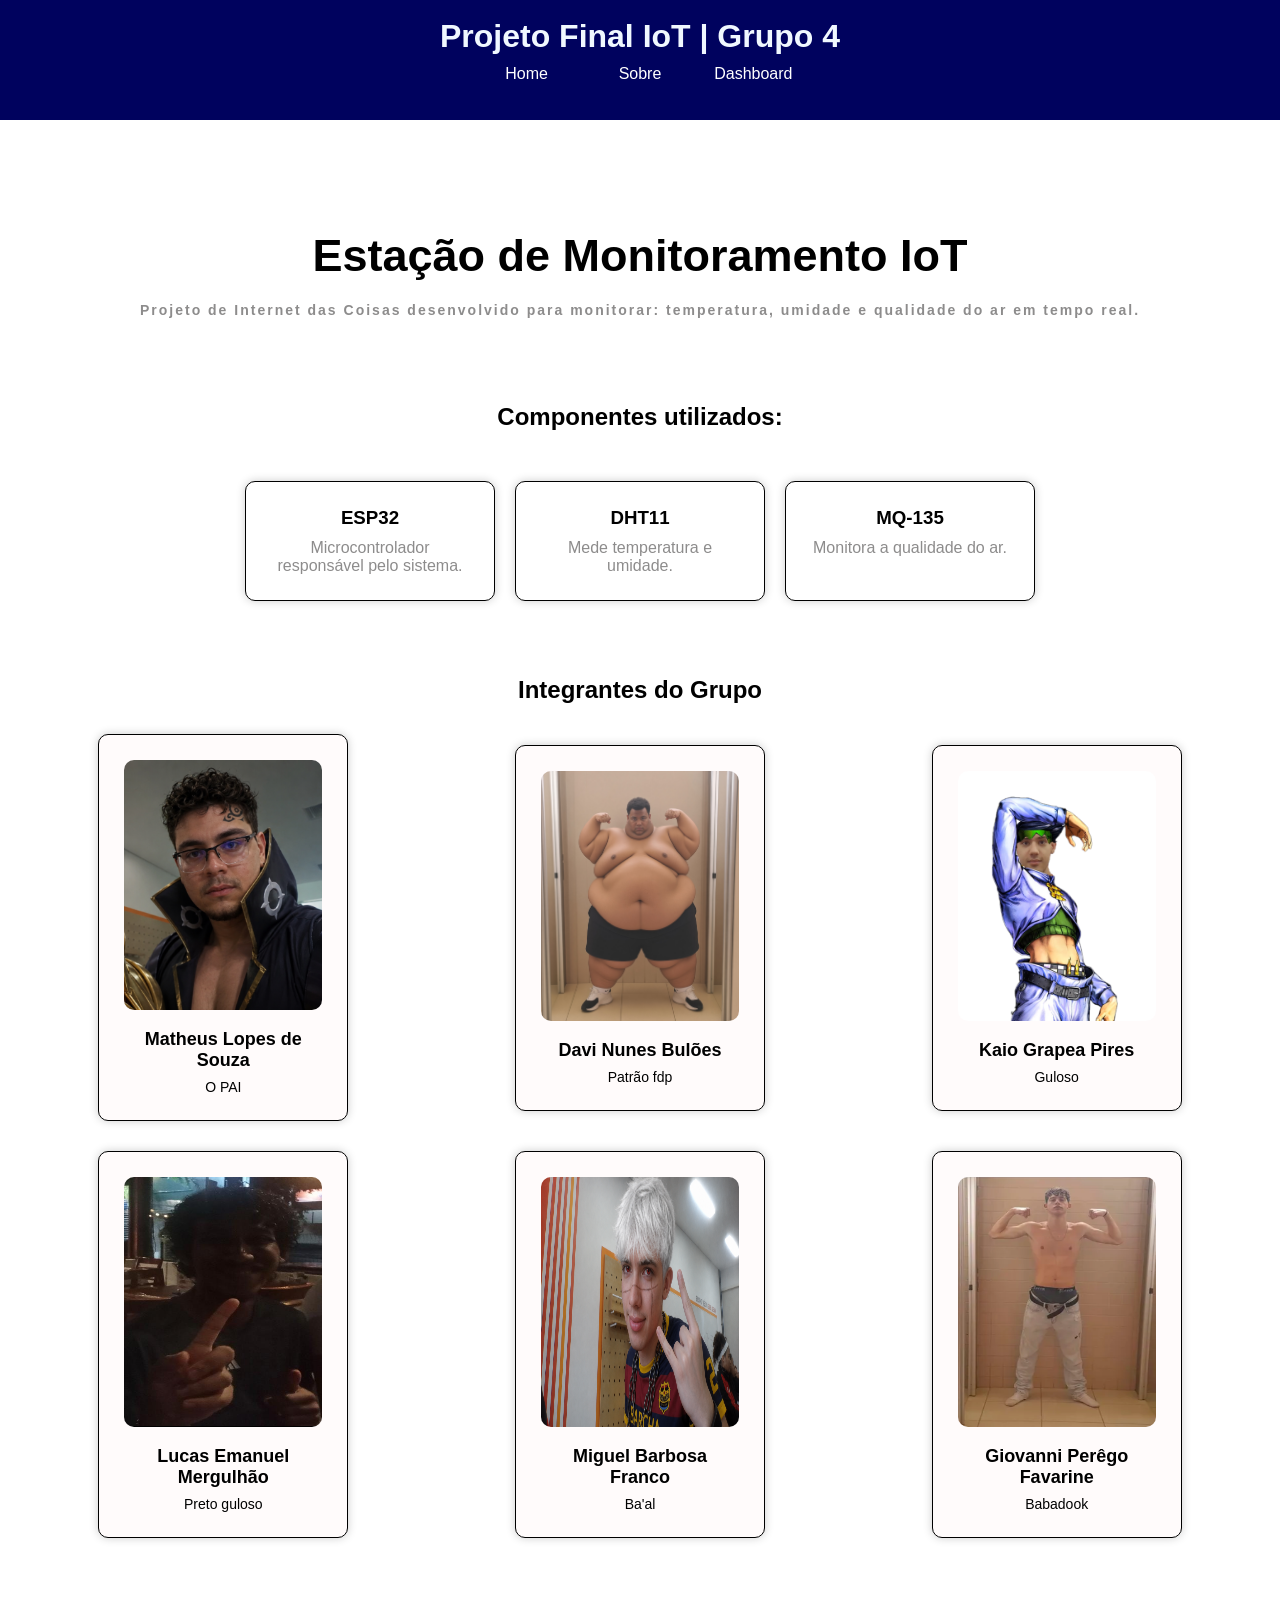
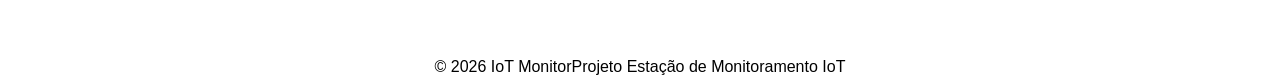
<file: Index.html>
<!DOCTYPE html>
<html lang="pt-BR">
<head>
  <meta charset="UTF-8">
  <meta name="viewport" content="width=device-width, initial-scale=1.0">
  <title>Home IoT</title>
  <link rel="stylesheet" href="assets/styles/Index.css">
</head>

<body>
  <header>
    <h1 class="FontHeader">Projeto Final IoT | Grupo 4</h1>
    <nav>
      <li><a href="Index.html">Home</a></li>
      <li><a href="pages/Sobre.html">Sobre</a></li>
      <li><a href="pages/Dashoard.html">Dashboard</a></li>
    </nav>
  </header>
  <main>
    <div class="inicio">
      <h1>Estação de Monitoramento IoT</h1>
      <p>
        Projeto de Internet das Coisas desenvolvido para monitorar: temperatura, umidade e qualidade do ar em tempo
        real.
      </p>
    </div>
    <div class="elementos">
    <h2>Componentes utilizados:</h2>
    <div class="cards">
      <div class="card">
        <h3>ESP32</h3>
        <p>Microcontrolador responsável pelo sistema.</p>
      </div>

      <div class="card">
        <h3>DHT11</h3>
        <p>Mede temperatura e umidade.</p>
      </div>

      <div class="card">
        <h3>MQ-135</h3>
        <p>Monitora a qualidade do ar.</p>
      </div>
    </div>

    </div>
    </div>
    <div class="equipe">
      <h2>Integrantes do Grupo</h2>

      <div class="cards2">

        <div class="card2">
          <img src="assets/img/aaaaaaaa.png" alt="Matheus Lopes de Souza">
          <h3>Matheus Lopes de Souza</h3>
          <p>O PAI</p>
        </div>

        <div class="card2">
          <img src="assets/img/aaaaadafaaf.webp" alt="Davi Nunes Bulões">
          <h3>Davi Nunes Bulões</h3>
          <p>Patrão fdp</p>
        </div>

        <div class="card2">
          <img src="assets/img/image.webp" alt="Kaio Grapea Pires">
          <h3>Kaio Grapea Pires</h3>
          <p>Guloso</p>
        </div>

        <div class="card2">
          <img src="assets/img/8b312a11-9421-4c7d-a010-ee367fe8d521.webp" alt="Lucas Emanuel Mergulhão">
          <h3>Lucas Emanuel Mergulhão</h3>
          <p>Preto guloso</p>
        </div>

        <div class="card2">
          <img src="assets/img/content111.webp" alt="Miguel Barbosa Franco">
          <h3>Miguel Barbosa Franco</h3>
          <p>Ba'al</p>
        </div>

        <div class="card2">
          <img src="assets/img/adsafwffa.png" alt="Giovanni Perêgo Favarine">
          <h3>Giovanni Perêgo Favarine</h3>
          <p>Babadook</p>
        </div>

      </div>

    </div>
  </main>
  <footer>
    <p>© 2026 IoT Monitor</p>
    <p>Projeto Estação de Monitoramento IoT</p>
  </footer>
</body>

</html>
</file>
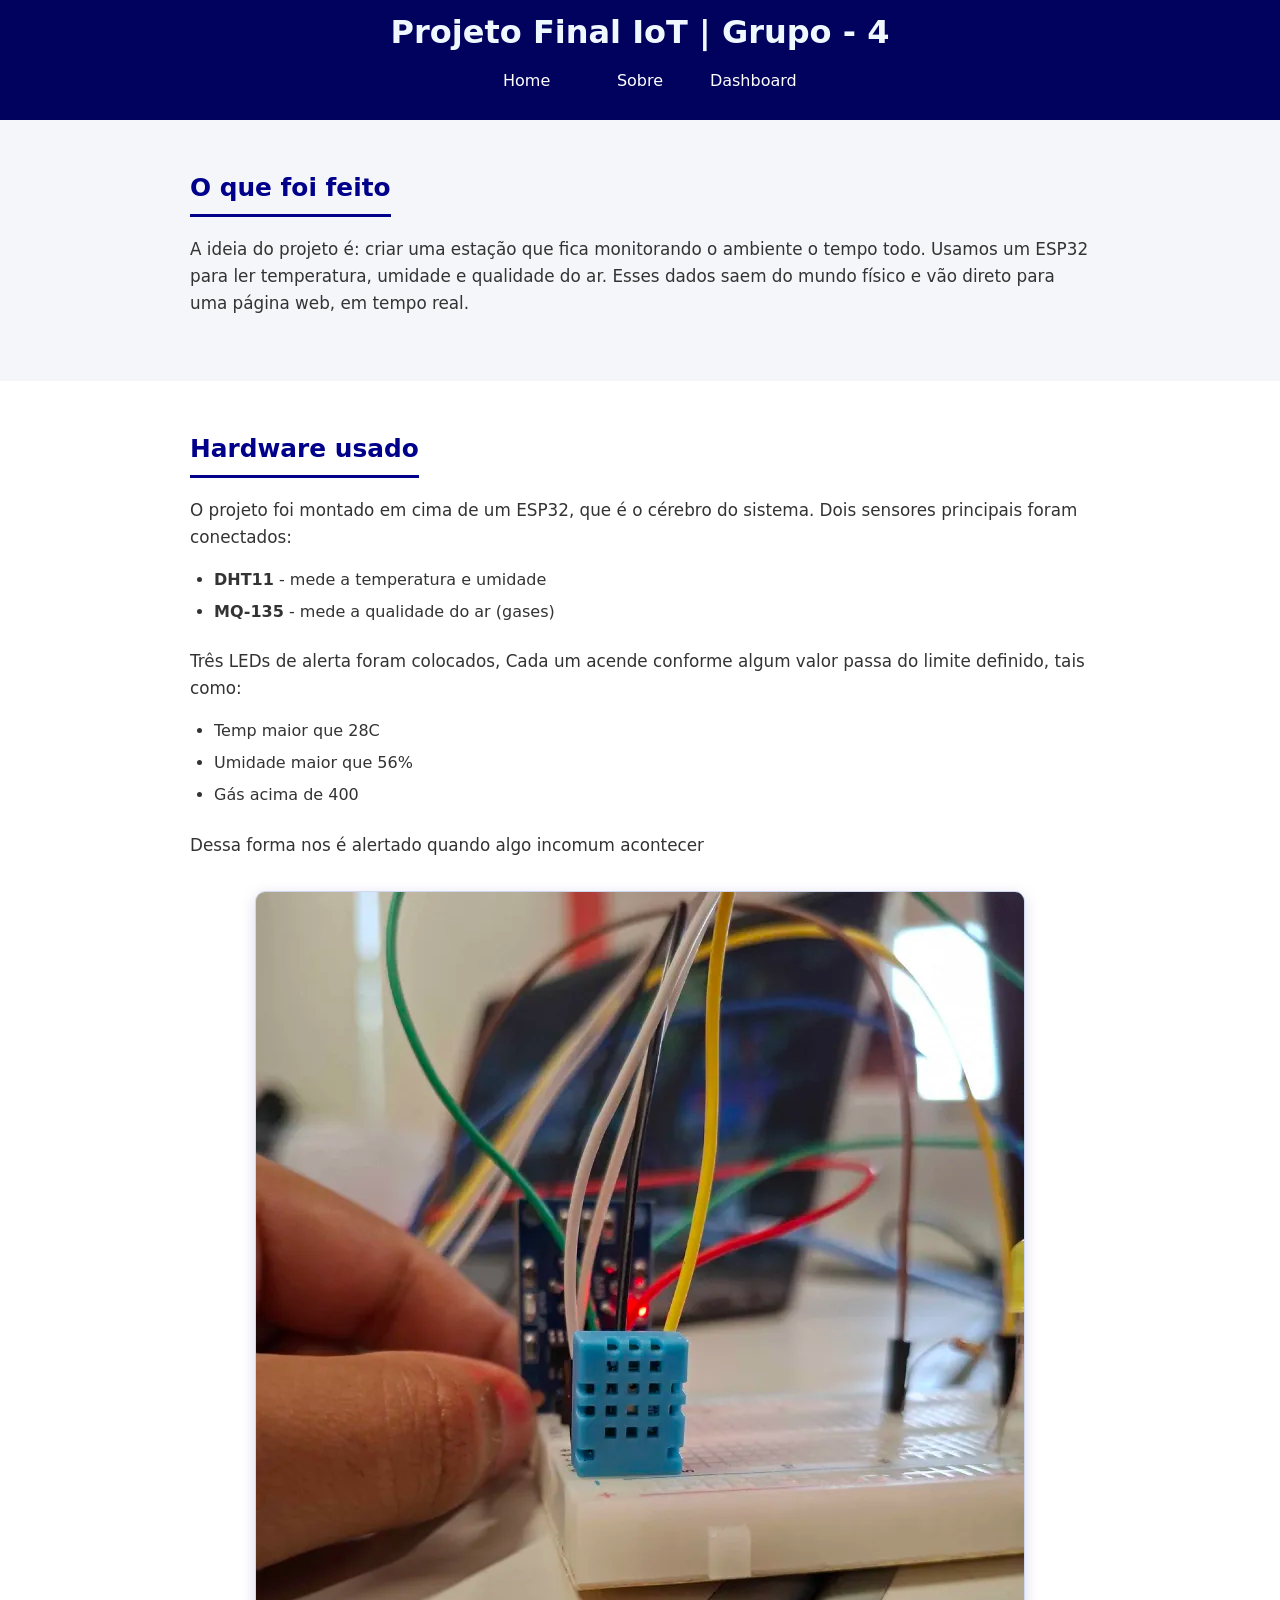
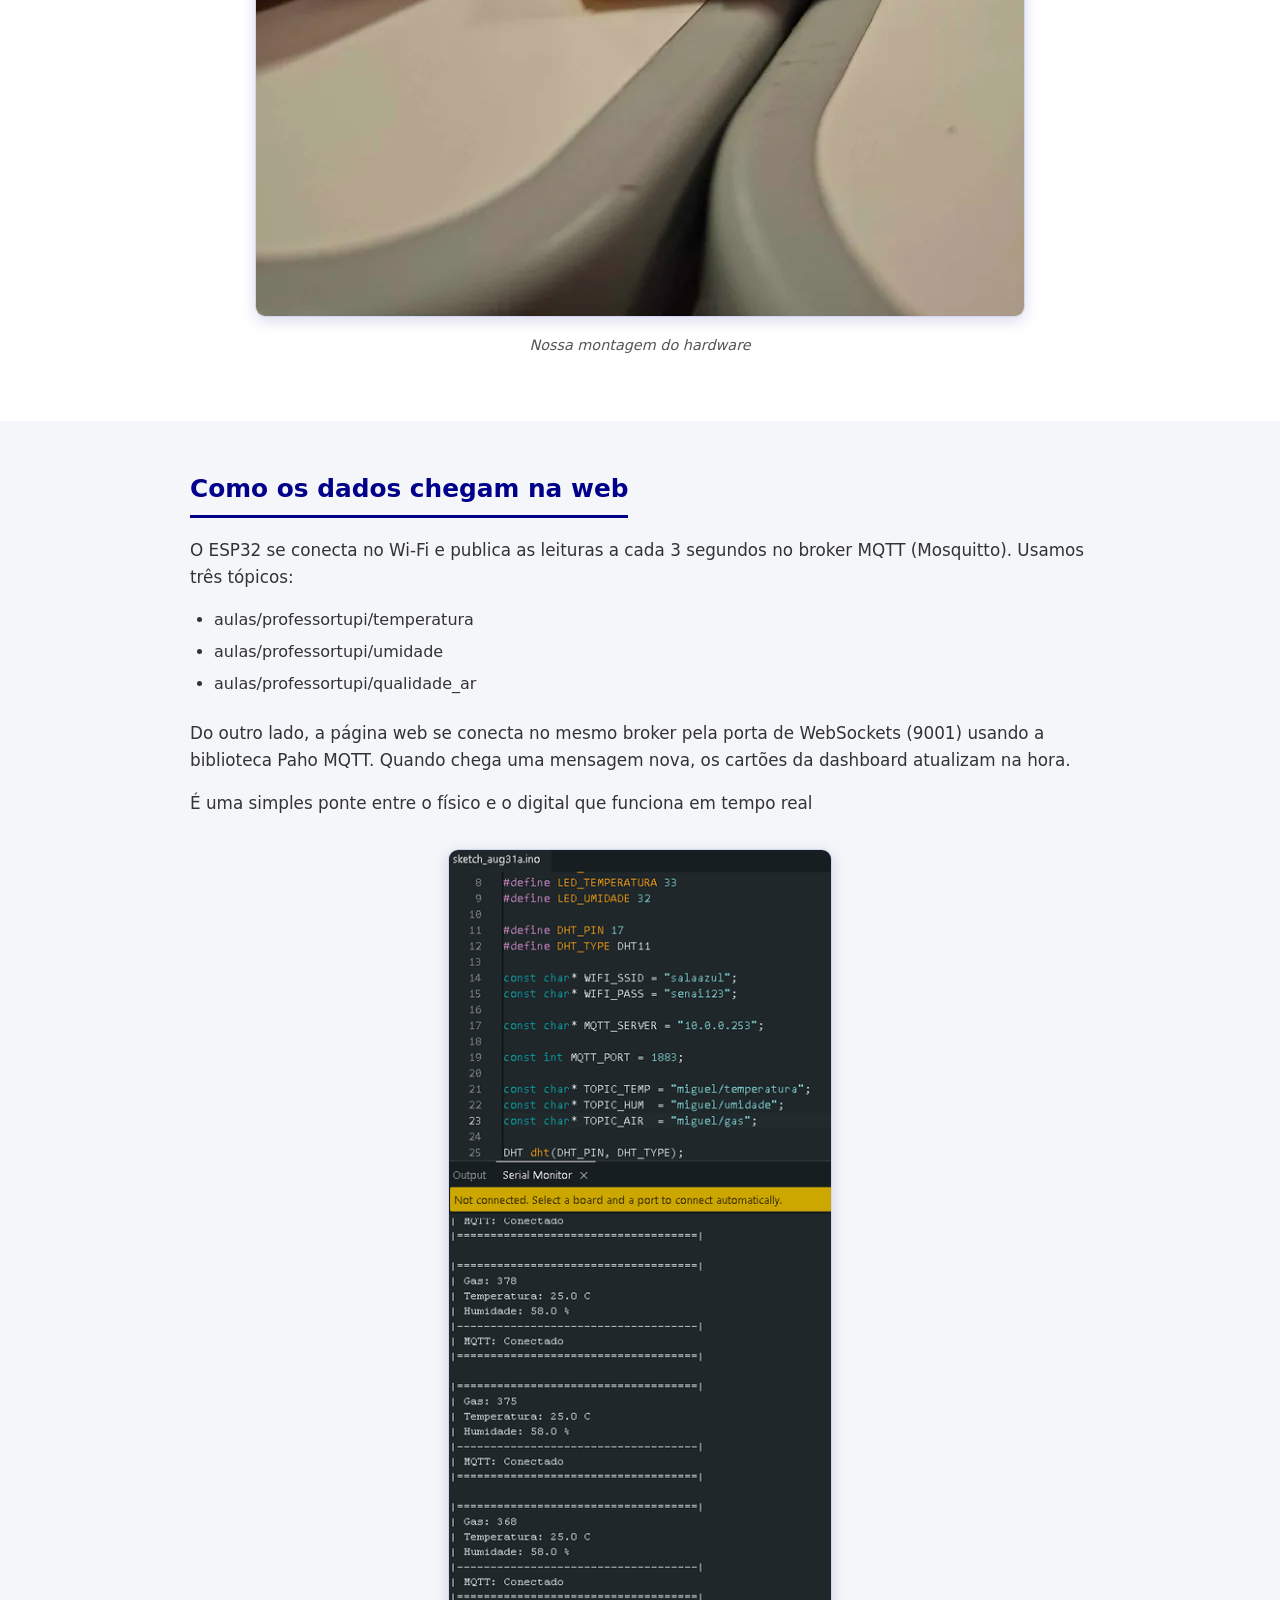
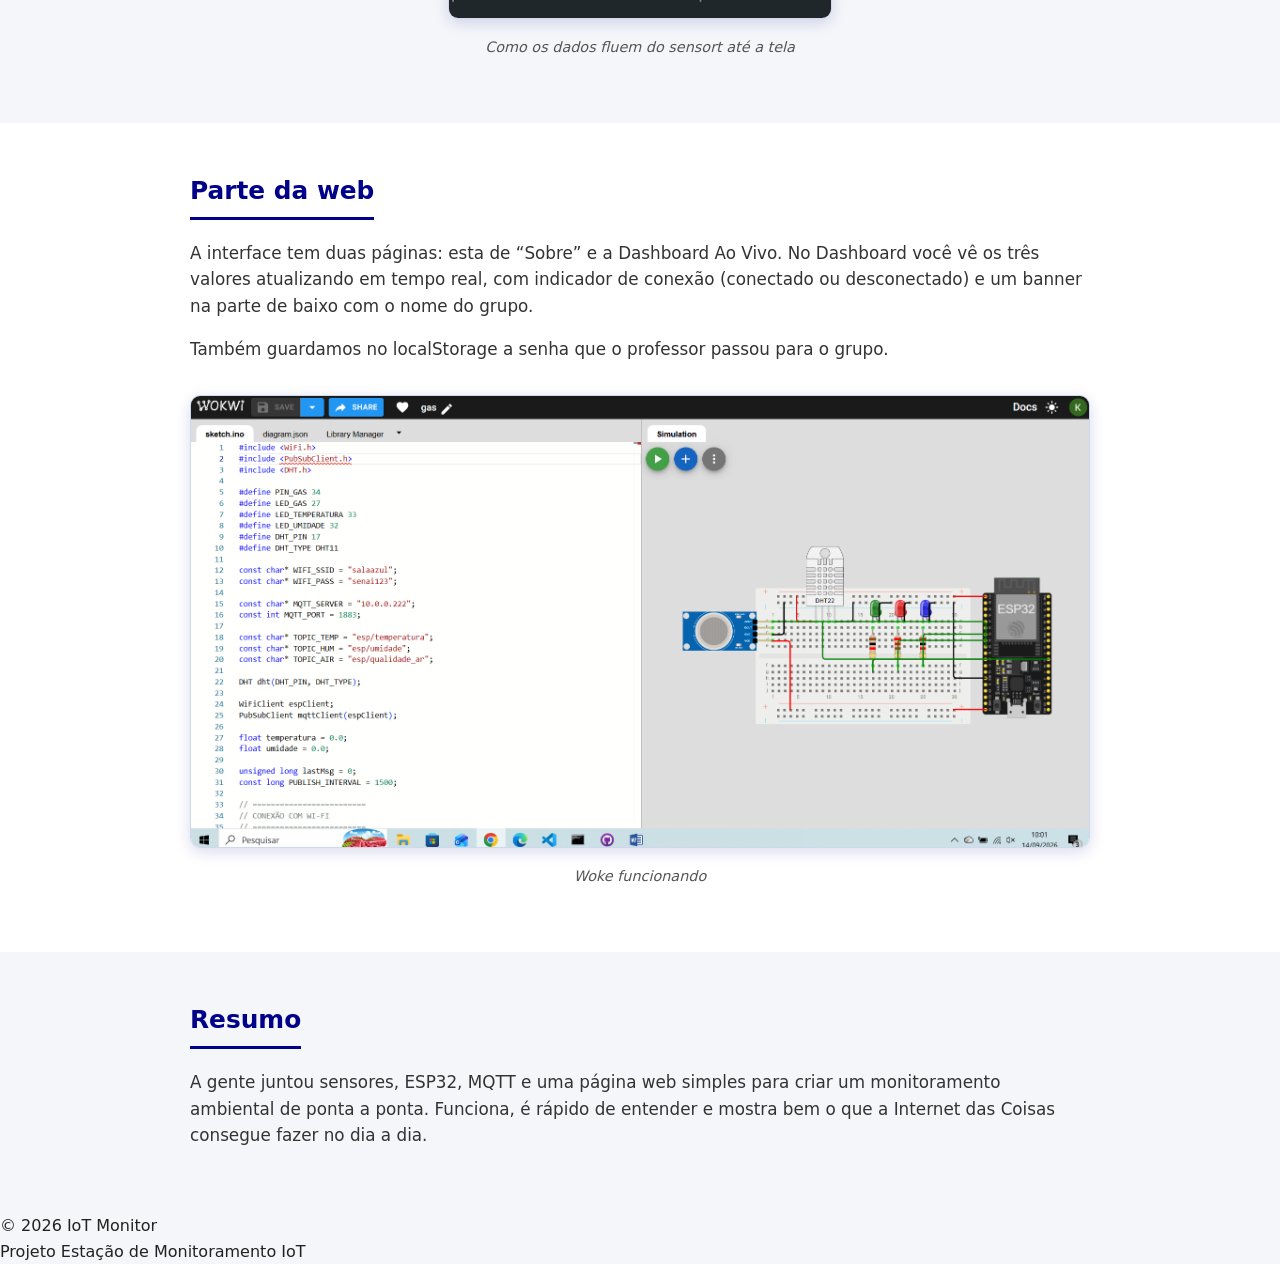
<file: pages/Sobre.html>
<!DOCTYPE html>
<html lang="pt-BR">
<head>
    <meta charset="UTF-8">
    <meta name="viewport" content="width=device-width, initial-scale=1.0">
    <title>Sobre - Estação de Monitoramento IoT</title>
    <link rel="stylesheet" href="../assets/styles/SobreStyle.css">
</head>
<body>

    <header>
        <h1 class="FontHeader">Projeto Final IoT | Grupo - 4</h1>
        <nav>
            <li><a href="../Index.html">Home</a></li>
            <li><a href="Sobre.html">Sobre</a></li>
            <li><a href="Dashoard.html">Dashboard</a></li>
        </nav>
    </header>

    <main>

        <section class="secao">
            <div class="container">
                <article>

                    <h2>O que foi feito</h2>

                    <p>
                        A ideia do projeto é: criar uma estação que fica monitorando 
                        o ambiente o tempo todo. Usamos um ESP32 para ler temperatura, 
                        umidade e qualidade do ar. Esses dados saem do mundo físico e vão 
                        direto para uma página web, em tempo real.
                    </p>

                </article>
            </div>
        </section>

        <section class="secao fundo-claro">
            <div class="container">
                <article>
                    <h2>Hardware usado</h2>

                    <p> O projeto foi montado em cima de um ESP32, que é o cérebro do sistema. Dois sensores principais foram conectados:</p>

                    <ul>
                        <li><strong>DHT11</strong> - mede a temperatura e umidade</li>
                        <li><strong>MQ-135</strong> - mede a qualidade do ar (gases)</li>
                    </ul>
                    <p>
                        Três LEDs de alerta foram colocados, Cada um acende conforme algum valor passa do limite definido, tais como:
                    </p>
                    <ul>
                        <li>Temp maior que 28C </li>
                        <li>Umidade maior que 56% </li>
                        <li>Gás acima de 400</li>
                    </ul>

                    <p>Dessa forma nos é alertado quando algo incomum acontecer</p>
                    
                    <div class="imagem-box">
                        <img src="../assets/img/hardware.jpg" alt="Montagem do hardware com esp32 e sensores">
                        <p class="legenda">Nossa montagem do hardware</p>
                    </div>
                </article>
            </div>
        </section>

        <section class="secao">
            <div class="container">
                <article>
                    <h2>Como os dados chegam na web</h2>
                    <p> 
                        O ESP32 se conecta no Wi-Fi e publica as leituras a cada 3 segundos 
                        no broker MQTT (Mosquitto). Usamos três tópicos: </p>
                    
                    <ul> 
                        <li> aulas/professortupi/temperatura</li>
                        <li>aulas/professortupi/umidade</li>
                        <li>aulas/professortupi/qualidade_ar</li>
                    </ul>

                    <p>Do outro lado, a página web se conecta no mesmo broker pela porta 
                        de WebSockets (9001) usando a biblioteca Paho MQTT. Quando chega 
                        uma mensagem nova, os cartões da dashboard atualizam na hora.</p>
                    <p>É uma simples ponte entre o físico e o digital que funciona em tempo real</p>   
                        
                    <div class="imagem-box">
                        <img src="../assets/img/arquitetura.jpg" alt="Diagrama da arquitetura do sistema">
                        <p class="legenda"> Como os dados fluem do sensort até a tela</p>
                    </div>
                </article>
            </div>
        </section>

        <section class="secao fundo-claro">
            <div class="container">
                <article>
                    <h2>Parte da web</h2>
                    <p>A interface tem duas páginas: esta de “Sobre” e a Dashboard Ao Vivo. 
                        No Dashboard você vê os três valores atualizando em tempo real, 
                        com indicador de conexão (conectado ou desconectado) e um banner 
                        na parte de baixo com o nome do grupo.</p>
                    <p>
                        Também guardamos no localStorage a senha que o professor passou 
                        para o grupo.
                    </p>  
                    
                    <div class="imagem-box">
                        <img src="../assets/img/woke.jpg" alt="Tela do woke">
                        <p class="legenda">Woke funcionando</p>
                    </div>
                </article>
            </div>
        </section>

        <section class="secao">
            <div class="container">
                <article>
                    <h2>Resumo</h2>
                    <p>
                        A gente juntou sensores, ESP32, MQTT e uma página web simples 
                        para criar um monitoramento ambiental de ponta a ponta. 
                        Funciona, é rápido de entender e mostra bem o que a Internet 
                        das Coisas consegue fazer no dia a dia.
                    </p>
                </article>
            </div>
        </section>
    </main>

    <footer class="footer">
        <p>© 2026 IoT Monitor</p>
        <p>Projeto Estação de Monitoramento IoT</p>
    </footer>
</body>
</html>
</file>
<file: assets/styles/Index.css>
nav.menu {
  display: flex;
  justify-content: center;
  gap: 24px;
  padding: 16px;
}

nav.menu a {
  color: #ffffff;
  font-weight: bold;
  text-decoration: none;
}

nav.menu a:hover {
  text-decoration: underline;
}

* {
  margin: 0;
  padding: 0;
  box-sizing: border-box;
}

body {
  font-family: Arial, sans-serif;
  background-color: #ffffff;
  color: rgb(0, 0, 0);
}

main {
  margin: auto;
  padding: 50px 20px;
}

.inicio {
  text-align: center;
  padding: 60px 20px;
}

.inicio h1 {
  font-size: 45px;
  margin-bottom: 20px;
}

.inicio p {
  color: #8d8c8c;
  font-size: 14px;
  font-weight: bold;
  letter-spacing: 2px;
}

.elementos {
  padding: 25px 0;
  text-align: center;
}

.cards {
  display: flex;
  justify-content: center;
  gap: 20px;
  margin-top: 50px;
}

.card {
  width: 250px;
  padding: 25px;
  background-color: #ffffff;
  border: 1px solid #000000;
  border-radius: 10px;
  box-shadow: 0px 0px 10px rgba(0, 0, 0, 0.2);
}

.card h3 {
  color: #000000;
  margin-bottom: 10px;
}

.card p {
  color: #8d8c8c;
}

.equipe {
  padding: 50px 0;
  text-align: center;
}

.cards2 {
  display: grid;
  grid-template-columns: repeat(3, 1fr);
  gap: 10px;
  margin-top: 30px;
  align-items: center;
  justify-items: center;

}

.card2 {
  width: 250px;
  padding: 25px;
  background-color: #fffbfb;
  border: 1px solid #000000;
  border-radius: 10px;
  transition: 0.3s;
  box-shadow: 0px 0px 10px rgba(0, 0, 0, 0.2);
  margin-bottom: 20px;
}

.card2 img {
  width: 100%;
  height: 250px;
  border-radius: 10px;
  margin-bottom: 15px;
}

.card2:hover {
  transform: translateY(-5px);
  border-color: #01aeff;
}

.card2 h3 {
  font-size: 18px;
  margin-bottom: 8px;
}

.card2 p {
  color: #000000;
  font-size: 14px;
}

@media (max-width: 800px) {

  .cards2 {
    grid-template-columns: repeat(2, 1fr);
  }

  .cards {
    flex-direction: column;
    align-items: center;
  }

  .card {
    width: 100%;
    max-width: 350px;
  }
}


@media (max-width: 500px) {

  main {
    padding: 20px;
  }

  .inicio h1 {
    font-size: 32px;
  }

  .cards2 {
    grid-template-columns: 1fr;
  }
}

header {
  background-color: rgb(0, 2, 94);
  color: white;
  width: 100%;
  min-height: 120px;
  display: flex;
  align-items: center;
  justify-content: center;
  flex-direction: column;
}

.FontHeader {
  color: aliceblue;
  font-weight: 700;
}

header nav {
  margin-top: 10px;
  text-decoration: none;
  list-style: none;
  display: flex;
  align-items: center;
  justify-content: space-between;
  width: 320px;
  gap: 20px;
  margin-bottom: 20px;
  color: #ffff;
}

header nav li {
  border-radius: 10%;
  transition: all 0.3s ease;
  cursor: pointer;
  width: 30%;
  display: flex;
  align-items: center;
  justify-content: center;
}

header nav a {
  text-decoration: none;
  color: white;
}

header nav li:hover {
  color: aliceblue;
  transform: translateY(-5px) scale(1.05);
  border-bottom: 1px solid white;
  padding: 5px;
  background-color: #ffffff3d;
}

footer {
 display: flex;
 align-items: center;
 justify-content: center;
}

@media (max-width: 600px) {
  header {
    min-height: 145px;
    padding: 20px 16px;
    text-align: center;
  }

  .FontHeader {
    font-size: 1.35rem;
  }

  header nav {
    width: 100%;
    max-width: 320px;
    gap: 8px;
    margin-bottom: 0;
  }

  header nav li {
    width: auto;
    flex: 1;
  }

  main {
    padding: 24px 16px;
  }

  .inicio {
    padding: 32px 8px;
  }

  .inicio h1 {
    font-size: 2rem;
  }

  .inicio p {
    letter-spacing: 0.5px;
  }

  .cards,
  .cards2 {
    grid-template-columns: 1fr;
    flex-direction: column;
    align-items: center;
  }

  .card,
  .card2 {
    width: 100%;
    max-width: 350px;
  }

  .card2 img {
    height: auto;
    max-height: 250px;
    object-fit: cover;
  }

  footer {
    flex-direction: column;
    gap: 8px;
    padding: 20px 16px;
    text-align: center;
  }
}
</file>
<file: assets/styles/SobreStyle.css>
/* Reset básico */
* {
    margin: 0;
    padding: 0;
    box-sizing: border-box;
}

body {
    font-family: 'Segoe UI', system-ui, -apple-system, sans-serif;
    line-height: 1.6;
    color: #222;
    background-color: #f4f6f9;
}

/* Container central */
.container {
    width: 90%;
    max-width: 900px;
    margin: 0 auto;
}

/* Cabeçalho */
.topo {
    background: linear-gradient(135deg, #00008B, #1a1a9e);
    color: white;
    padding: 2.5rem 0;
    text-align: center;
}

.topo h1 {
    font-size: 1.9rem;
    margin-bottom: 0.4rem;
    font-weight: 600;
}

.topo .grupo {
    font-size: 1.15rem;
    opacity: 0.95;
}

.topo .professores {
    font-size: 0.95rem;
    opacity: 0.8;
    margin-top: 0.3rem;
}

/* Menu de navegação */
.menu {
    background-color: #00006b;
    padding: 0.9rem 0;
    position: sticky;
    top: 0;
    z-index: 100;
}

.menu .container {
    display: flex;
    justify-content: center;
    gap: 2rem;
}

.menu a {
    color: #d0d8f0;
    text-decoration: none;
    font-weight: 500;
    padding: 0.4rem 0.8rem;
    border-radius: 6px;
    transition: background 0.2s, color 0.2s;
}

.menu a:hover {
    background-color: rgba(255, 255, 255, 0.12);
    color: white;
}

.menu a.ativo {
    background-color: #00008B;
    color: white;
}

/* Seções */
.secao {
    padding: 3rem 0;
}

.secao.fundo-claro {
    background-color: #ffffff;
}

.secao h2 {
    font-size: 1.55rem;
    color: #00008B;
    margin-bottom: 1.2rem;
    border-bottom: 3px solid #00008B;
    padding-bottom: 0.4rem;
    display: inline-block;
}

.secao p {
    margin-bottom: 1rem;
    color: #333;
    font-size: 1.05rem;
}

.secao ul {
    margin: 1rem 0 1.5rem 1.5rem;
    color: #333;
}

.secao li {
    margin-bottom: 0.4rem;
}

/* Caixa de imagem */
.imagem-box {
    margin-top: 2rem;
    text-align: center;
}

.imagem-box img {
    max-width: 100%;
    height: auto;
    border-radius: 10px;
    box-shadow: 0 4px 15px rgba(0, 0, 139, 0.15);
    border: 1px solid #d0d8f0;
}

.imagem-box .legenda {
    margin-top: 0.6rem;
    font-size: 0.9rem;
    color: #555;
    font-style: italic;
}

/* Rodapé */
.rodape {
    background-color: #00008B;
    color: #d0d8f0;
    text-align: center;
    padding: 1.8rem 0;
    margin-top: 1rem;
}

.rodape p {
    margin: 0.3rem 0;
    font-size: 0.95rem;
}

/* Responsivo */
@media (max-width: 600px) {
    .topo h1 {
        font-size: 1.5rem;
    }

    .menu .container {
        flex-direction: column;
        align-items: center;
        gap: 0.6rem;
    }

    .secao {
        padding: 2.2rem 0;
    }

    .secao h2 {
        font-size: 1.35rem;
    }
}

header {
    background-color: rgb(0, 2, 94);
    color: white;
    width: 100%;
    min-height: 120px;
    display: flex;
    align-items: center;
    justify-content: center;
    flex-direction: column;
}

.FontHeader {
    color: aliceblue;
    font-weight: 700;
}

header nav {
    margin-top: 10px;
    text-decoration: none;
    list-style: none;
    display: flex;
    align-items: center;
    justify-content: space-between;
    width: 320px;
    gap: 20px;
    margin-bottom: 20px;
    color: #ffff;
}

header nav li {
    border-radius: 10%;
    transition: all 0.3s ease;
    cursor: pointer;
    width: 30%;
    display: flex;
    align-items: center;
    justify-content: center;
}

header nav a {
    text-decoration: none;
    color: white;
}

header nav li:hover {
    color: aliceblue;
    transform: translateY(-5px) scale(1.05);
    border-bottom: 1px solid white;
    padding: 5px;
    background-color: #ffffff3d;
}

@media (max-width: 600px) {
    header {
        min-height: 145px;
        padding: 20px 16px;
        text-align: center;
    }

    .FontHeader {
        font-size: 1.35rem;
    }

    header nav {
        width: 100%;
        max-width: 320px;
        gap: 8px;
        margin-bottom: 0;
    }

    header nav li {
        width: auto;
        flex: 1;
    }

    .container {
        width: calc(100% - 32px);
    }

    .secao {
        padding: 2rem 0;
    }

    .secao h2 {
        font-size: 1.3rem;
    }

    .secao p {
        font-size: 1rem;
    }

    footer.footer {
        padding: 20px 16px;
        text-align: center;
    }
}
</file>
